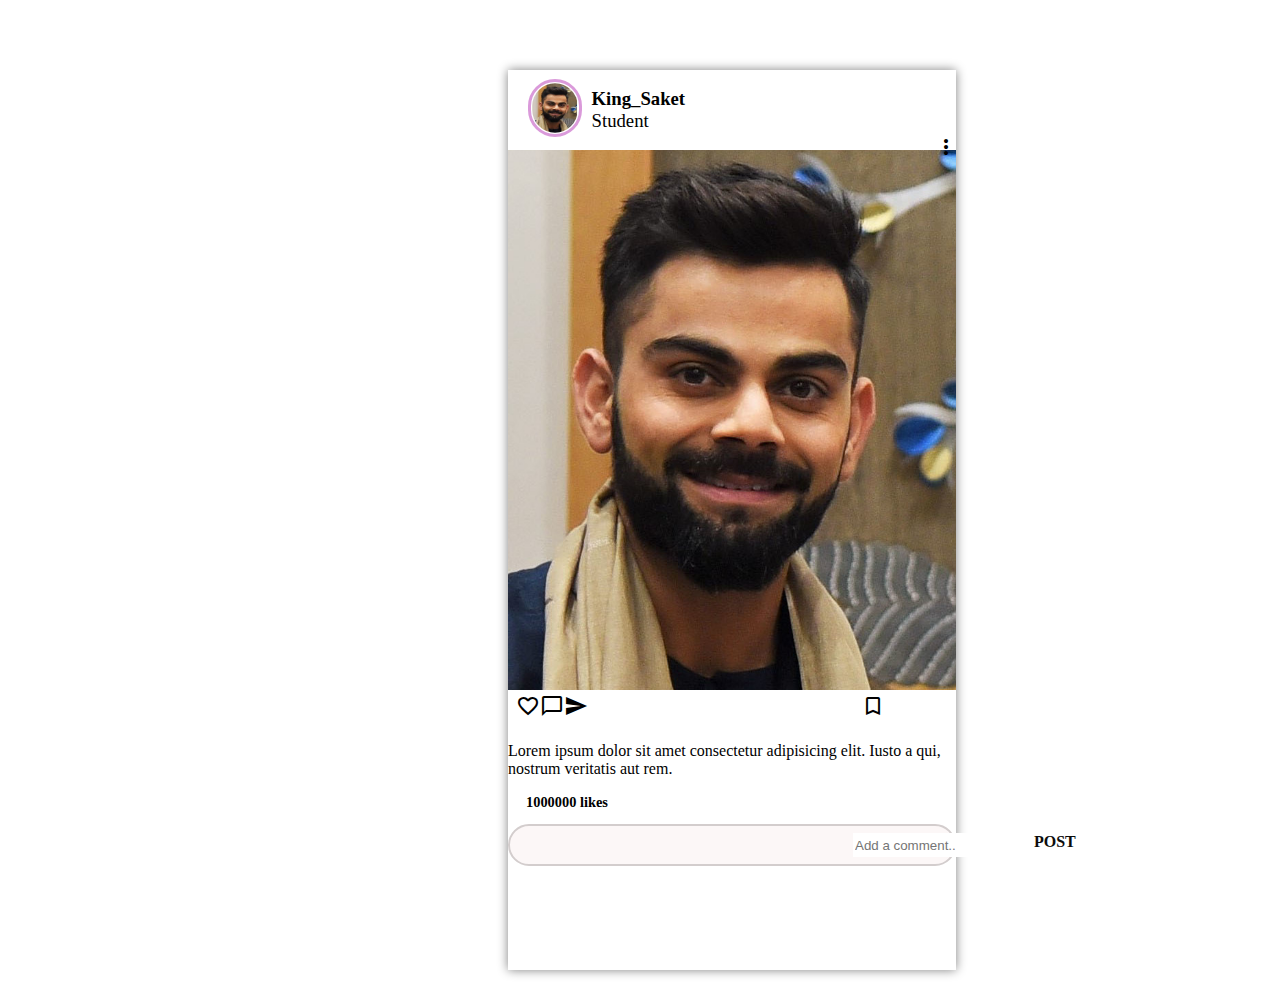
<file: index.html>
<!DOCTYPE html>
<html lang="en">
<head>
    <meta charset="UTF-8">
    <meta http-equiv="X-UA-Compatible" content="IE=edge">
    <meta name="viewport" content="width=device-width, initial-scale=1.0">
    <link href="https://fonts.googleapis.com/icon?family=Material+Icons"
      rel="stylesheet">
    <title>Instagram post</title>
    <style>
       .container{
           width: 35vw;
           height: 100vh;
           box-shadow: 0 0 10px gray;
           margin: 70px 30px 20px 500px;
           display: flex;
           flex-direction: column;
          
       }
       .username{
           display: flex;
           align-items: center;
           height: 5em;
          margin-left: 20px;
       }
       .name{
        margin: 0px 0px 0px 10px;
        padding: 0px;
       }
       img{
        border: 3px solid rgba(168, 16, 168, 0.425);
             border-radius: 33rem;
             padding: 0.08rem; 
       }
       .vert{
           position: absolute;
           left: 73%;
           top: 15%;
          
       }
       .image{
        background-image: url("Virat_Kohli.jpg");
             background-position: center;
             background-repeat: no-repeat;
             background-size: cover;
             width: 100%;
             height: 60vh;
       }
       .icons{
             display: flex;
             margin-top: 7px;
             
         }
         .icons{
             margin: 4px 8px;
         } 
         .save{
             position: relative;
             left: 10%;
         }
         .likes{
             display: flex;
             font-size: 0.9em;
             margin-left: 18px;
         }
         .comments{
           margin-top: 13px;
           padding: 7px;
           background-color: #fcf7f7;
           border: 2px solid #d3cdcd;
           border-radius: 999px;
           display: flex;
           flex-direction: row;
         }
      
       .comments input{
           border: 0px;
           outline: none;
           display: flex;
           flex: 1;
       }
      
       .comments span{
           font-weight: bold;
           color: rgb(12, 12, 12);
       }
       span{
           font-weight: 150;
       }
        

    </style>
</head>
<body>
    <!--instagram post container-->
    <div class="container">
        <!--1st section -->
        <div class="username">
            <div class="logo">
               <img src="[data-uri]" width="45px" height="50px">
              </div>  
              <div class="name">
                  <h3>King_Saket<br/>
                    <span>Student</span>
                  </h3>
            </div> 
            <div class="vert">
                <span class="material-icons">
                    more_vert
                </span>             
           </div>
        </div>
        <!--2nd section-->
        <div class="image"></div>
        <div class="icons">
            <div class="like">
                <span class="material-icons">
                    favorite_border
                    </span>
            </div>
            <div class="comment">
                <span class="material-icons">
                    chat_bubble_outline
                    </span>
            </div>
            <div class="share" style="margin-right: 230px;">
                <span class="material-icons">
                    send
                    </span>
            </div>
            <div class="save">
                <span class="material-icons">
                    turned_in_not
                    </span>
            </div>
          
        </div>
        
        <!-- 4th section is of likes an comments -->
        <p> Lorem ipsum dolor sit amet consectetur adipisicing elit. Iusto a qui, nostrum veritatis aut rem.</p>
        <div class="likes">
            <b>1000000 likes</b>
        </div>
        <div class="comments">
            <span class="material-icons">
                emoji_emotions
            </span>
            <input type="text" placeholder="Add a comment..">
            <span>POST</span>
        </div>
    </div>
</body>
</html>
</file>
